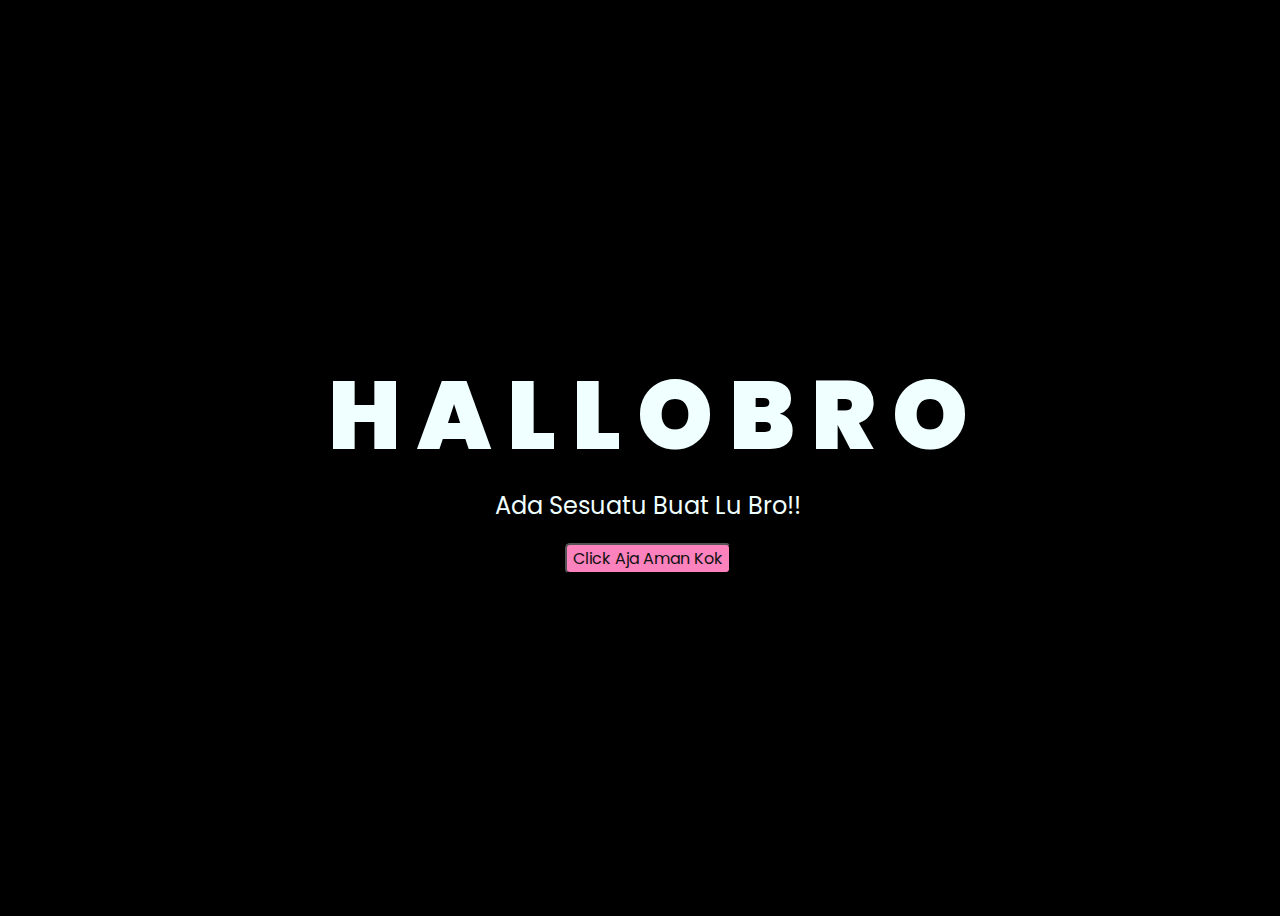
<file: index.html>
<!DOCTYPE html>
<html lang="en">
<head>
    <meta charset="UTF-8">
    <meta http-equiv="X-UA-Compatible" content="IE=edge">
    <meta name="viewport" content="width=device-width, initial-scale=1.0">
    <link rel="stylesheet" href="css/style.css">
    <link rel="icon" href="img/flowers.png" type="image/x-icon">
    <title>-_-</title>
</head>
<body>
    <div class="greetings">
    <!-- silahkan menambah kata sesuai keinginan dengan <span>text...</span -->
        <span>H</span>
        <span>A</span>
        <span>L</span>
        <span>L</span>
        <span>O</span>
        <span></span>
        <span>B</span>
        <span>R</span>
        <span>O</span>
    </div>
    <div class="description">
        <span>Ada Sesuatu Buat Lu Bro!!</span>
    </div>
    <div class="button">
        <button>
            <a href="flower.html">Click Aja Aman Kok</a>
        </button>
        
    </div>
</body>
</html>
</file>
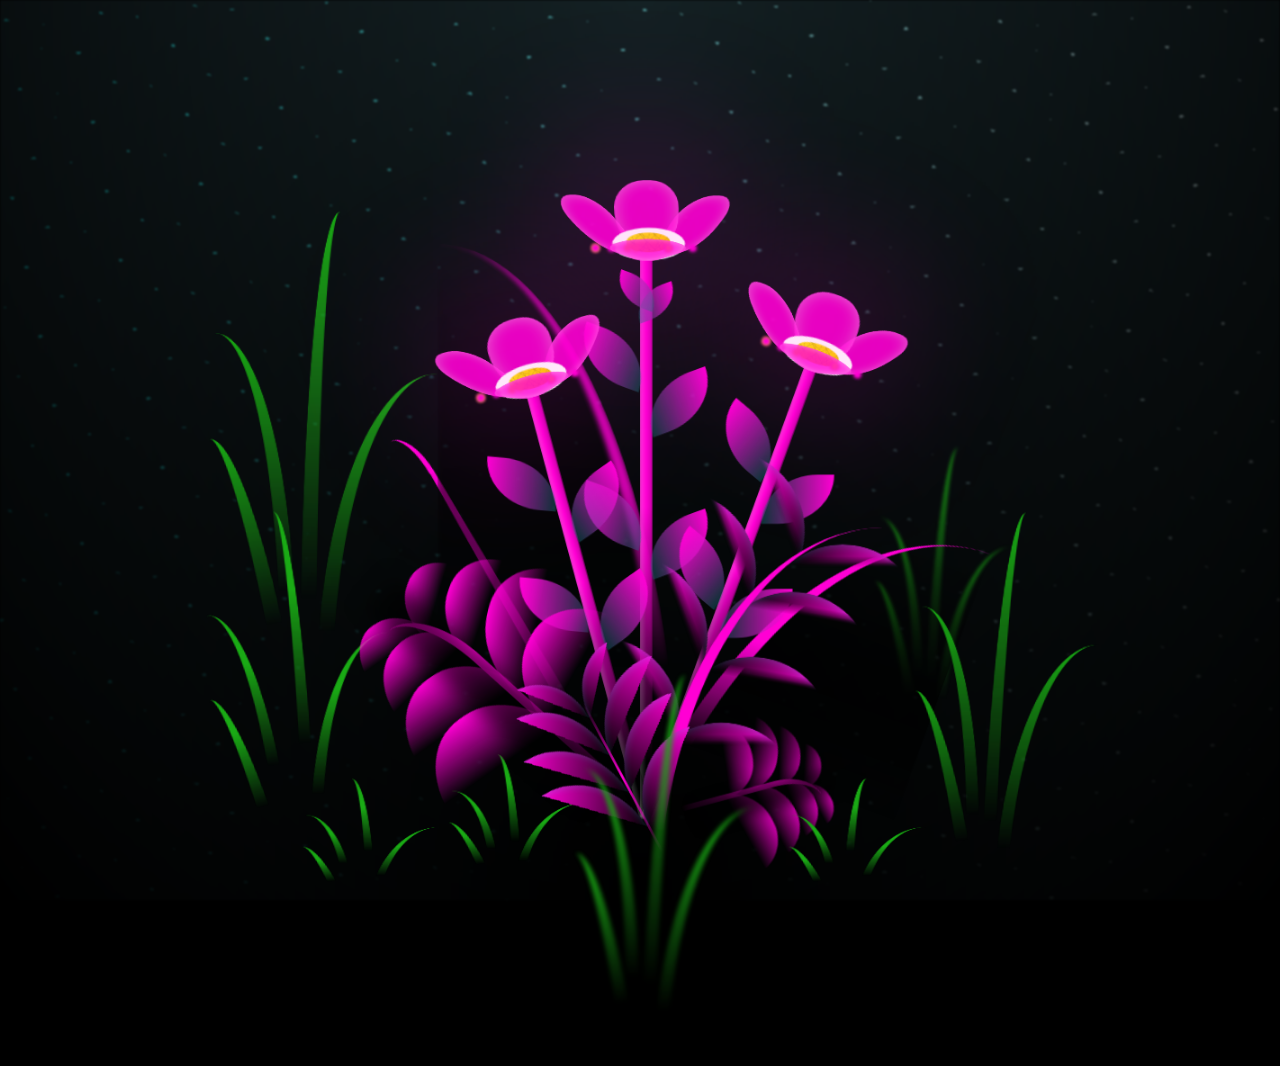
<file: flower.html>
<!DOCTYPE html>
<html lang="en">
<head>
    <meta charset="UTF-8">
    <meta http-equiv="X-UA-Compatible" content="IE=edge">
    <meta name="viewport" content="width=device-width, initial-scale=1.0">
    <link rel="stylesheet" href="css/main.css">
    <link rel="icon" href="img/flowers.png" type="image/x-icon">
    <title>-_-</title>
</head>
<body class="container">
  <!-- Pembuat code: https://codepen.io/mdusmanansari/pen/BamepLe -->
    <div class="night"></div>
    <div class="flowers">
      <div class="flower flower--1">
        <div class="flower__leafs flower__leafs--1">
          <div class="flower__leaf flower__leaf--1"></div>
          <div class="flower__leaf flower__leaf--2"></div>
          <div class="flower__leaf flower__leaf--3"></div>
          <div class="flower__leaf flower__leaf--4"></div>
          <div class="flower__white-circle"></div>
  
          <div class="flower__light flower__light--1"></div>
          <div class="flower__light flower__light--2"></div>
          <div class="flower__light flower__light--3"></div>
          <div class="flower__light flower__light--4"></div>
          <div class="flower__light flower__light--5"></div>
          <div class="flower__light flower__light--6"></div>
          <div class="flower__light flower__light--7"></div>
          <div class="flower__light flower__light--8"></div>
  
        </div>
        <div class="flower__line">
          <div class="flower__line__leaf flower__line__leaf--1"></div>
          <div class="flower__line__leaf flower__line__leaf--2"></div>
          <div class="flower__line__leaf flower__line__leaf--3"></div>
          <div class="flower__line__leaf flower__line__leaf--4"></div>
          <div class="flower__line__leaf flower__line__leaf--5"></div>
          <div class="flower__line__leaf flower__line__leaf--6"></div>
        </div>
      </div>
  
      <div class="flower flower--2">
        <div class="flower__leafs flower__leafs--2">
          <div class="flower__leaf flower__leaf--1"></div>
          <div class="flower__leaf flower__leaf--2"></div>
          <div class="flower__leaf flower__leaf--3"></div>
          <div class="flower__leaf flower__leaf--4"></div>
          <div class="flower__white-circle"></div>
  
          <div class="flower__light flower__light--1"></div>
          <div class="flower__light flower__light--2"></div>
          <div class="flower__light flower__light--3"></div>
          <div class="flower__light flower__light--4"></div>
          <div class="flower__light flower__light--5"></div>
          <div class="flower__light flower__light--6"></div>
          <div class="flower__light flower__light--7"></div>
          <div class="flower__light flower__light--8"></div>
  
        </div>
        <div class="flower__line">
          <div class="flower__line__leaf flower__line__leaf--1"></div>
          <div class="flower__line__leaf flower__line__leaf--2"></div>
          <div class="flower__line__leaf flower__line__leaf--3"></div>
          <div class="flower__line__leaf flower__line__leaf--4"></div>
        </div>
      </div>
  
      <div class="flower flower--3">
        <div class="flower__leafs flower__leafs--3">
          <div class="flower__leaf flower__leaf--1"></div>
          <div class="flower__leaf flower__leaf--2"></div>
          <div class="flower__leaf flower__leaf--3"></div>
          <div class="flower__leaf flower__leaf--4"></div>
          <div class="flower__white-circle"></div>
  
          <div class="flower__light flower__light--1"></div>
          <div class="flower__light flower__light--2"></div>
          <div class="flower__light flower__light--3"></div>
          <div class="flower__light flower__light--4"></div>
          <div class="flower__light flower__light--5"></div>
          <div class="flower__light flower__light--6"></div>
          <div class="flower__light flower__light--7"></div>
          <div class="flower__light flower__light--8"></div>
  
        </div>
        <div class="flower__line">
          <div class="flower__line__leaf flower__line__leaf--1"></div>
          <div class="flower__line__leaf flower__line__leaf--2"></div>
          <div class="flower__line__leaf flower__line__leaf--3"></div>
          <div class="flower__line__leaf flower__line__leaf--4"></div>
        </div>
      </div>
  
      <div class="grow-ans" style="--d:1.2s">
        <div class="flower__g-long">
          <div class="flower__g-long__top"></div>
          <div class="flower__g-long__bottom"></div>
        </div>
      </div>
  
      <div class="growing-grass">
        <div class="flower__grass flower__grass--1">
          <div class="flower__grass--top"></div>
          <div class="flower__grass--bottom"></div>
          <div class="flower__grass__leaf flower__grass__leaf--1"></div>
          <div class="flower__grass__leaf flower__grass__leaf--2"></div>
          <div class="flower__grass__leaf flower__grass__leaf--3"></div>
          <div class="flower__grass__leaf flower__grass__leaf--4"></div>
          <div class="flower__grass__leaf flower__grass__leaf--5"></div>
          <div class="flower__grass__leaf flower__grass__leaf--6"></div>
          <div class="flower__grass__leaf flower__grass__leaf--7"></div>
          <div class="flower__grass__leaf flower__grass__leaf--8"></div>
          <div class="flower__grass__overlay"></div>
        </div>
      </div>
  
      <div class="growing-grass">
        <div class="flower__grass flower__grass--2">
          <div class="flower__grass--top"></div>
          <div class="flower__grass--bottom"></div>
          <div class="flower__grass__leaf flower__grass__leaf--1"></div>
          <div class="flower__grass__leaf flower__grass__leaf--2"></div>
          <div class="flower__grass__leaf flower__grass__leaf--3"></div>
          <div class="flower__grass__leaf flower__grass__leaf--4"></div>
          <div class="flower__grass__leaf flower__grass__leaf--5"></div>
          <div class="flower__grass__leaf flower__grass__leaf--6"></div>
          <div class="flower__grass__leaf flower__grass__leaf--7"></div>
          <div class="flower__grass__leaf flower__grass__leaf--8"></div>
          <div class="flower__grass__overlay"></div>
        </div>
      </div>
  
      <div class="grow-ans" style="--d:2.4s">
        <div class="flower__g-right flower__g-right--1">
          <div class="leaf"></div>
        </div>
      </div>
  
      <div class="grow-ans" style="--d:2.8s">
        <div class="flower__g-right flower__g-right--2">
          <div class="leaf"></div>
        </div>
      </div>
  
      <div class="grow-ans" style="--d:2.8s">
        <div class="flower__g-front">
          <div class="flower__g-front__leaf-wrapper flower__g-front__leaf-wrapper--1">
            <div class="flower__g-front__leaf"></div>
          </div>
          <div class="flower__g-front__leaf-wrapper flower__g-front__leaf-wrapper--2">
            <div class="flower__g-front__leaf"></div>
          </div>
          <div class="flower__g-front__leaf-wrapper flower__g-front__leaf-wrapper--3">
            <div class="flower__g-front__leaf"></div>
          </div>
          <div class="flower__g-front__leaf-wrapper flower__g-front__leaf-wrapper--4">
            <div class="flower__g-front__leaf"></div>
          </div>
          <div class="flower__g-front__leaf-wrapper flower__g-front__leaf-wrapper--5">
            <div class="flower__g-front__leaf"></div>
          </div>
          <div class="flower__g-front__leaf-wrapper flower__g-front__leaf-wrapper--6">
            <div class="flower__g-front__leaf"></div>
          </div>
          <div class="flower__g-front__leaf-wrapper flower__g-front__leaf-wrapper--7">
            <div class="flower__g-front__leaf"></div>
          </div>
          <div class="flower__g-front__leaf-wrapper flower__g-front__leaf-wrapper--8">
            <div class="flower__g-front__leaf"></div>
          </div>
          <div class="flower__g-front__line"></div>
        </div>
      </div>
  
      <div class="grow-ans" style="--d:3.2s">
        <div class="flower__g-fr">
          <div class="leaf"></div>
          <div class="flower__g-fr__leaf flower__g-fr__leaf--1"></div>
          <div class="flower__g-fr__leaf flower__g-fr__leaf--2"></div>
          <div class="flower__g-fr__leaf flower__g-fr__leaf--3"></div>
          <div class="flower__g-fr__leaf flower__g-fr__leaf--4"></div>
          <div class="flower__g-fr__leaf flower__g-fr__leaf--5"></div>
          <div class="flower__g-fr__leaf flower__g-fr__leaf--6"></div>
          <div class="flower__g-fr__leaf flower__g-fr__leaf--7"></div>
          <div class="flower__g-fr__leaf flower__g-fr__leaf--8"></div>
        </div>
      </div>
  
      <div class="long-g long-g--0">
        <div class="grow-ans" style="--d:3s">
          <div class="leaf leaf--0"></div>
        </div>
        <div class="grow-ans" style="--d:2.2s">
          <div class="leaf leaf--1"></div>
        </div>
        <div class="grow-ans" style="--d:3.4s">
          <div class="leaf leaf--2"></div>
        </div>
        <div class="grow-ans" style="--d:3.6s">
          <div class="leaf leaf--3"></div>
        </div>
      </div>
  
      <div class="long-g long-g--1">
        <div class="grow-ans" style="--d:3.6s">
          <div class="leaf leaf--0"></div>
        </div>
        <div class="grow-ans" style="--d:3.8s">
          <div class="leaf leaf--1"></div>
        </div>
        <div class="grow-ans" style="--d:4s">
          <div class="leaf leaf--2"></div>
        </div>
        <div class="grow-ans" style="--d:4.2s">
          <div class="leaf leaf--3"></div>
        </div>
      </div>
  
      <div class="long-g long-g--2">
        <div class="grow-ans" style="--d:4s">
          <div class="leaf leaf--0"></div>
        </div>
        <div class="grow-ans" style="--d:4.2s">
          <div class="leaf leaf--1"></div>
        </div>
        <div class="grow-ans" style="--d:4.4s">
          <div class="leaf leaf--2"></div>
        </div>
        <div class="grow-ans" style="--d:4.6s">
          <div class="leaf leaf--3"></div>
        </div>
      </div>
  
      <div class="long-g long-g--3">
        <div class="grow-ans" style="--d:4s">
          <div class="leaf leaf--0"></div>
        </div>
        <div class="grow-ans" style="--d:4.2s">
          <div class="leaf leaf--1"></div>
        </div>
        <div class="grow-ans" style="--d:3s">
          <div class="leaf leaf--2"></div>
        </div>
        <div class="grow-ans" style="--d:3.6s">
          <div class="leaf leaf--3"></div>
        </div>
      </div>
  
      <div class="long-g long-g--4">
        <div class="grow-ans" style="--d:4s">
          <div class="leaf leaf--0"></div>
        </div>
        <div class="grow-ans" style="--d:4.2s">
          <div class="leaf leaf--1"></div>
        </div>
        <div class="grow-ans" style="--d:3s">
          <div class="leaf leaf--2"></div>
        </div>
        <div class="grow-ans" style="--d:3.6s">
          <div class="leaf leaf--3"></div>
        </div>
      </div>
  
      <div class="long-g long-g--5">
        <div class="grow-ans" style="--d:4s">
          <div class="leaf leaf--0"></div>
        </div>
        <div class="grow-ans" style="--d:4.2s">
          <div class="leaf leaf--1"></div>
        </div>
        <div class="grow-ans" style="--d:3s">
          <div class="leaf leaf--2"></div>
        </div>
        <div class="grow-ans" style="--d:3.6s">
          <div class="leaf leaf--3"></div>
        </div>
      </div>
  
      <div class="long-g long-g--6">
        <div class="grow-ans" style="--d:4.2s">
          <div class="leaf leaf--0"></div>
        </div>
        <div class="grow-ans" style="--d:4.4s">
          <div class="leaf leaf--1"></div>
        </div>
        <div class="grow-ans" style="--d:4.6s">
          <div class="leaf leaf--2"></div>
        </div>
        <div class="grow-ans" style="--d:4.8s">
          <div class="leaf leaf--3"></div>
        </div>
      </div>
  
      <div class="long-g long-g--7">
        <div class="grow-ans" style="--d:3s">
          <div class="leaf leaf--0"></div>
        </div>
        <div class="grow-ans" style="--d:3.2s">
          <div class="leaf leaf--1"></div>
        </div>
        <div class="grow-ans" style="--d:3.5s">
          <div class="leaf leaf--2"></div>
        </div>
        <div class="grow-ans" style="--d:3.6s">
          <div class="leaf leaf--3"></div>
        </div>
      </div>
    </div>
    <script src="main.js"></script>
  </body>
</html>
</file>
<file: css/style.css>
@import url('https://fonts.googleapis.com/css2?family=Poppins:ital,wght@0,500;1,900&display=swap');
*{
    font-family: 'Poppins',cursive;
}
body{
    color: azure;
    width: 100%;
    height: 100vh;
    display: flex;
    flex-direction: column;
    align-items: center;
    justify-content: center;
    background-color: black;
}
.greetings{
    font-size: 6rem;
    font-weight: 900;
}
.greetings > span{
    animation: glow 3s ease-in-out infinite;
}
@keyframes glow{
    0%, 100%{
        color: #fff;
        text-shadow: 0 0 12px #39c6d6, 0 0 50px #39c6d6, 0 0 100px #39c6d6;
    }
    10%, 90%{
        color: #111;
        text-shadow: none;
    }
}
.greetings > span:nth-child(2){
    animation-delay: .2s ;
}
.greetings > span:nth-child(3){
    animation-delay: .4s ;
}
.greetings > span:nth-child(4){
    animation-delay: .6s;
}
.greetings > span:nth-child(5){
    animation-delay: .8s;
}
.greetings > span:nth-child(6){
    animation-delay: 1s;
}
.greetings > span:nth-child(7){
    animation-delay: 1.2s;
}
.greetings > span:nth-child(8){
    animation-delay: 1.4s;
}
.greetings > span:nth-child(9){
    animation-delay: 1.6s;
}
.greetings > span:nth-child(10){
    animation-delay: 1.8s;
}

.greetings > span:nth-child(13){
    animation-delay: 2.4s;
}
.greetings > span:nth-child(14){
    animation-delay: 2.6s;
}
.greetings > span:nth-child(15){
    animation-delay: 2.8s;
}
.description{
    font-size: 1.5rem;
    margin-bottom: 20px;
    text-align: center;
}
button{
    background-color: #fc82bd;
    border-radius: 5px;
}
.button a{
    text-decoration: none;
    font-size: 1rem;
    color: #111;
}

@media screen and (max-width:574px){
    .greetings{
        display: block;
        font-size: 3rem;
        font-weight: 500;
        text-align: center;
    }
    .description{
        font-size: 1rem;
    }
    
    .button a{
        font-size: .5rem;
    }
}
</file>
<file: css/main.css>
*,
*::after,
*::before {
  padding: 0;
  margin: 0;
  box-sizing: border-box;
}

:root {
  --dark-color: #000;
}

body {
  display: flex;
  align-items: flex-end;
  justify-content: center;
  min-height: 100vh;
  background-color: var(--dark-color);
  overflow: hidden;
  perspective: 1000px;
}

.night {
  position: fixed;
  left: 50%;
  top: 0;
  transform: translateX(-50%);
  width: 100%;
  height: 100%;
  filter: blur(0.1vmin);
  background-image: radial-gradient(ellipse at top, transparent 0%, var(--dark-color)), radial-gradient(ellipse at bottom, var(--dark-color), rgba(145, 233, 255, 0.2)), repeating-linear-gradient(220deg, rgb(0, 0, 0) 0px, rgb(0, 0, 0) 19px, transparent 19px, transparent 22px), repeating-linear-gradient(189deg, rgb(0, 0, 0) 0px, rgb(0, 0, 0) 19px, transparent 19px, transparent 22px), repeating-linear-gradient(148deg, rgb(0, 0, 0) 0px, rgb(0, 0, 0) 19px, transparent 19px, transparent 22px), linear-gradient(90deg, rgb(0, 255, 250), rgb(240, 240, 240));
}

.flowers {
  position: relative;
  transform: scale(0.9);
}

.flower {
  position: absolute;
  bottom: 10vmin;
  transform-origin: bottom center;
  z-index: 10;
  --fl-speed: 0.8s;
}
.flower--1 {
  -webkit-animation: moving-flower-1 4s linear infinite;
          animation: moving-flower-1 4s linear infinite;
}
.flower--1 .flower__line {
  height: 70vmin;
  -webkit-animation-delay: 0.3s;
          animation-delay: 0.3s;
}
.flower--1 .flower__line__leaf--1 {
  -webkit-animation: blooming-leaf-right var(--fl-speed) 1.6s backwards;
          animation: blooming-leaf-right var(--fl-speed) 1.6s backwards;
}
.flower--1 .flower__line__leaf--2 {
  -webkit-animation: blooming-leaf-right var(--fl-speed) 1.4s backwards;
          animation: blooming-leaf-right var(--fl-speed) 1.4s backwards;
}
.flower--1 .flower__line__leaf--3 {
  -webkit-animation: blooming-leaf-left var(--fl-speed) 1.2s backwards;
          animation: blooming-leaf-left var(--fl-speed) 1.2s backwards;
}
.flower--1 .flower__line__leaf--4 {
  -webkit-animation: blooming-leaf-left var(--fl-speed) 1s backwards;
          animation: blooming-leaf-left var(--fl-speed) 1s backwards;
}
.flower--1 .flower__line__leaf--5 {
  -webkit-animation: blooming-leaf-right var(--fl-speed) 1.8s backwards;
          animation: blooming-leaf-right var(--fl-speed) 1.8s backwards;
}
.flower--1 .flower__line__leaf--6 {
  -webkit-animation: blooming-leaf-left var(--fl-speed) 2s backwards;
          animation: blooming-leaf-left var(--fl-speed) 2s backwards;
}
.flower--2 {
  left: 50%;
  transform: rotate(20deg);
  -webkit-animation: moving-flower-2 4s linear infinite;
          animation: moving-flower-2 4s linear infinite;
}
.flower--2 .flower__line {
  height: 60vmin;
  -webkit-animation-delay: 0.6s;
          animation-delay: 0.6s;
}
.flower--2 .flower__line__leaf--1 {
  -webkit-animation: blooming-leaf-right var(--fl-speed) 1.9s backwards;
          animation: blooming-leaf-right var(--fl-speed) 1.9s backwards;
}
.flower--2 .flower__line__leaf--2 {
  -webkit-animation: blooming-leaf-right var(--fl-speed) 1.7s backwards;
          animation: blooming-leaf-right var(--fl-speed) 1.7s backwards;
}
.flower--2 .flower__line__leaf--3 {
  -webkit-animation: blooming-leaf-left var(--fl-speed) 1.5s backwards;
          animation: blooming-leaf-left var(--fl-speed) 1.5s backwards;
}
.flower--2 .flower__line__leaf--4 {
  -webkit-animation: blooming-leaf-left var(--fl-speed) 1.3s backwards;
          animation: blooming-leaf-left var(--fl-speed) 1.3s backwards;
}
.flower--3 {
  left: 50%;
  transform: rotate(-15deg);
  -webkit-animation: moving-flower-3 4s linear infinite;
          animation: moving-flower-3 4s linear infinite;
}
.flower--3 .flower__line {
  -webkit-animation-delay: 0.9s;
          animation-delay: 0.9s;
}
.flower--3 .flower__line__leaf--1 {
  -webkit-animation: blooming-leaf-right var(--fl-speed) 2.5s backwards;
          animation: blooming-leaf-right var(--fl-speed) 2.5s backwards;
}
.flower--3 .flower__line__leaf--2 {
  -webkit-animation: blooming-leaf-right var(--fl-speed) 2.3s backwards;
          animation: blooming-leaf-right var(--fl-speed) 2.3s backwards;
}
.flower--3 .flower__line__leaf--3 {
  -webkit-animation: blooming-leaf-left var(--fl-speed) 2.1s backwards;
          animation: blooming-leaf-left var(--fl-speed) 2.1s backwards;
}
.flower--3 .flower__line__leaf--4 {
  -webkit-animation: blooming-leaf-left var(--fl-speed) 1.9s backwards;
          animation: blooming-leaf-left var(--fl-speed) 1.9s backwards;
}
.flower__leafs {
  position: relative;
  -webkit-animation: blooming-flower 2s backwards;
          animation: blooming-flower 2s backwards;
}
.flower__leafs--1 {
  -webkit-animation-delay: 1.1s;
          animation-delay: 1.1s;
}
.flower__leafs--2 {
  -webkit-animation-delay: 1.4s;
          animation-delay: 1.4s;
}
.flower__leafs--3 {
  -webkit-animation-delay: 1.7s;
          animation-delay: 1.7s;
}
.flower__leafs::after {
  content: "";
  position: absolute;
  left: 0;
  top: 0;
  transform: translate(-50%, -100%);
  width: 8vmin;
  height: 8vmin;
  background-color: #ff00d4;
  filter: blur(10vmin);
}
.flower__leaf {
  position: absolute;
  bottom: 0;
  left: 50%;
  width: 8vmin;
  height: 11vmin;
  border-radius: 51% 49% 47% 53%/44% 45% 55% 69%;
  background-color: #ff00d4;
  background-image: linear-gradient(to top, #ff00d4, #ff00d4);
  transform-origin: bottom center;
  opacity: 0.9;
  box-shadow: inset 0 0 2vmin rgba(255, 255, 255, 0.5);
}
.flower__leaf--1 {
  transform: translate(-10%, 1%) rotateY(40deg) rotateX(-50deg);
}
.flower__leaf--2 {
  transform: translate(-50%, -4%) rotateX(40deg);
}
.flower__leaf--3 {
  transform: translate(-90%, 0%) rotateY(45deg) rotateX(50deg);
}
.flower__leaf--4 {
  width: 8vmin;
  height: 8vmin;
  transform-origin: bottom left;
  border-radius: 4vmin 10vmin 4vmin 4vmin;
  transform: translate(0%, 18%) rotateX(70deg) rotate(-43deg);
  background-image: linear-gradient(to top, #ff00d4, #ff00d4);
  z-index: 1;
  opacity: 0.8;
}
.flower__white-circle {
  position: absolute;
  left: -3.5vmin;
  top: -3vmin;
  width: 9vmin;
  height: 4vmin;
  border-radius: 50%;
  background-color: #fff;
}
.flower__white-circle::after {
  content: "";
  position: absolute;
  left: 50%;
  top: 45%;
  transform: translate(-50%, -50%);
  width: 60%;
  height: 60%;
  border-radius: inherit;
  background-image: repeating-linear-gradient(135deg, rgba(0, 0, 0, 0.03) 0px, rgba(0, 0, 0, 0.03) 1px, transparent 1px, transparent 12px), repeating-linear-gradient(45deg, rgba(0, 0, 0, 0.03) 0px, rgba(0, 0, 0, 0.03) 1px, transparent 1px, transparent 12px), repeating-linear-gradient(67.5deg, rgba(0, 0, 0, 0.03) 0px, rgba(0, 0, 0, 0.03) 1px, transparent 1px, transparent 12px), repeating-linear-gradient(135deg, rgba(0, 0, 0, 0.03) 0px, rgba(0, 0, 0, 0.03) 1px, transparent 1px, transparent 12px), repeating-linear-gradient(45deg, rgba(0, 0, 0, 0.03) 0px, rgba(0, 0, 0, 0.03) 1px, transparent 1px, transparent 12px), repeating-linear-gradient(112.5deg, rgba(0, 0, 0, 0.03) 0px, rgba(0, 0, 0, 0.03) 1px, transparent 1px, transparent 12px), repeating-linear-gradient(112.5deg, rgba(0, 0, 0, 0.03) 0px, rgba(0, 0, 0, 0.03) 1px, transparent 1px, transparent 12px), repeating-linear-gradient(45deg, rgba(0, 0, 0, 0.03) 0px, rgba(0, 0, 0, 0.03) 1px, transparent 1px, transparent 12px), repeating-linear-gradient(22.5deg, rgba(0, 0, 0, 0.03) 0px, rgba(0, 0, 0, 0.03) 1px, transparent 1px, transparent 12px), repeating-linear-gradient(45deg, rgba(0, 0, 0, 0.03) 0px, rgba(0, 0, 0, 0.03) 1px, transparent 1px, transparent 12px), repeating-linear-gradient(22.5deg, rgba(0, 0, 0, 0.03) 0px, rgba(0, 0, 0, 0.03) 1px, transparent 1px, transparent 12px), repeating-linear-gradient(135deg, rgba(0, 0, 0, 0.03) 0px, rgba(0, 0, 0, 0.03) 1px, transparent 1px, transparent 12px), repeating-linear-gradient(157.5deg, rgba(0, 0, 0, 0.03) 0px, rgba(0, 0, 0, 0.03) 1px, transparent 1px, transparent 12px), repeating-linear-gradient(67.5deg, rgba(0, 0, 0, 0.03) 0px, rgba(0, 0, 0, 0.03) 1px, transparent 1px, transparent 12px), repeating-linear-gradient(67.5deg, rgba(0, 0, 0, 0.03) 0px, rgba(0, 0, 0, 0.03) 1px, transparent 1px, transparent 12px), linear-gradient(90deg, rgb(255, 235, 18), rgb(255, 206, 0));
}
.flower__line {
  height: 55vmin;
  width: 1.5vmin;
  background-image: linear-gradient(to left, rgba(0, 0, 0, 0.2), transparent, rgba(255, 255, 255, 0.2)), linear-gradient(to top, transparent 10%, #ff00d4, #ff00d4);
  box-shadow: inset 0 0 2px rgba(0, 0, 0, 0.5);
  -webkit-animation: grow-flower-tree 4s backwards;
          animation: grow-flower-tree 4s backwards;
}
.flower__line__leaf {
  --w: 7vmin;
  --h: calc(var(--w) + 2vmin);
  position: absolute;
  top: 20%;
  left: 90%;
  width: var(--w);
  height: var(--h);
  border-top-right-radius: var(--h);
  border-bottom-left-radius: var(--h);
  background-image: linear-gradient(to top, rgba(20, 117, 122, 0.4), #ff00d4);
}
.flower__line__leaf--1 {
  transform: rotate(70deg) rotateY(30deg);
}
.flower__line__leaf--2 {
  top: 45%;
  transform: rotate(70deg) rotateY(30deg);
}
.flower__line__leaf--3, .flower__line__leaf--4, .flower__line__leaf--6 {
  border-top-right-radius: 0;
  border-bottom-left-radius: 0;
  border-top-left-radius: var(--h);
  border-bottom-right-radius: var(--h);
  left: -460%;
  top: 12%;
  transform: rotate(-70deg) rotateY(30deg);
}
.flower__line__leaf--4 {
  top: 40%;
}
.flower__line__leaf--5 {
  top: 0;
  transform-origin: left;
  transform: rotate(70deg) rotateY(30deg) scale(0.6);
}
.flower__line__leaf--6 {
  top: -2%;
  left: -450%;
  transform-origin: right;
  transform: rotate(-70deg) rotateY(30deg) scale(0.6);
}
.flower__light {
  position: absolute;
  bottom: 0vmin;
  width: 1vmin;
  height: 1vmin;
  background-color: rgb(255, 251, 0);
  border-radius: 50%;
  filter: blur(0.2vmin);
  -webkit-animation: light-ans 4s linear infinite backwards;
          animation: light-ans 4s linear infinite backwards;
}
.flower__light:nth-child(odd) {
  background-color: #ff00d4;
}
.flower__light--1 {
  left: -2vmin;
  -webkit-animation-delay: 1s;
          animation-delay: 1s;
}
.flower__light--2 {
  left: 3vmin;
  -webkit-animation-delay: 0.5s;
          animation-delay: 0.5s;
}
.flower__light--3 {
  left: -6vmin;
  -webkit-animation-delay: 0.3s;
          animation-delay: 0.3s;
}
.flower__light--4 {
  left: 6vmin;
  -webkit-animation-delay: 0.9s;
          animation-delay: 0.9s;
}
.flower__light--5 {
  left: -1vmin;
  -webkit-animation-delay: 1.5s;
          animation-delay: 1.5s;
}
.flower__light--6 {
  left: -4vmin;
  -webkit-animation-delay: 3s;
          animation-delay: 3s;
}
.flower__light--7 {
  left: 3vmin;
  -webkit-animation-delay: 2s;
          animation-delay: 2s;
}
.flower__light--8 {
  left: -6vmin;
  -webkit-animation-delay: 3.5s;
          animation-delay: 3.5s;
}
.flower__grass {
  --c: #ff00d4;
  --line-w: 1.5vmin;
  position: absolute;
  bottom: 12vmin;
  left: -7vmin;
  display: flex;
  flex-direction: column;
  align-items: flex-end;
  z-index: 20;
  transform-origin: bottom center;
  transform: rotate(-48deg) rotateY(40deg);
}
.flower__grass--1 {
  -webkit-animation: moving-grass 2s linear infinite;
          animation: moving-grass 2s linear infinite;
}
.flower__grass--2 {
  left: 2vmin;
  bottom: 10vmin;
  transform: scale(0.5) rotate(75deg) rotateX(10deg) rotateY(-200deg);
  opacity: 0.8;
  z-index: 0;
  -webkit-animation: moving-grass--2 1.5s linear infinite;
          animation: moving-grass--2 1.5s linear infinite;
}
.flower__grass--top {
  width: 7vmin;
  height: 10vmin;
  border-top-right-radius: 100%;
  border-right: var(--line-w) solid var(--c);
  transform-origin: bottom center;
  transform: rotate(-2deg);
}
.flower__grass--bottom {
  margin-top: -2px;
  width: var(--line-w);
  height: 25vmin;
  background-image: linear-gradient(to top, transparent, var(--c));
}
.flower__grass__leaf {
  --size: 10vmin;
  position: absolute;
  width: calc(var(--size) * 2.1);
  height: var(--size);
  border-top-left-radius: var(--size);
  border-top-right-radius: var(--size);
  background-image: linear-gradient(to top, transparent, transparent 30%, var(--c));
  z-index: 100;
}
.flower__grass__leaf--1 {
  top: -6%;
  left: 30%;
  --size: 6vmin;
  transform: rotate(-20deg);
  -webkit-animation: growing-grass-ans--1 2s 2.6s backwards;
          animation: growing-grass-ans--1 2s 2.6s backwards;
}
@-webkit-keyframes growing-grass-ans--1 {
  0% {
    transform-origin: bottom left;
    transform: rotate(-20deg) scale(0);
  }
}
@keyframes growing-grass-ans--1 {
  0% {
    transform-origin: bottom left;
    transform: rotate(-20deg) scale(0);
  }
}
.flower__grass__leaf--2 {
  top: -5%;
  left: -110%;
  --size: 6vmin;
  transform: rotate(10deg);
  -webkit-animation: growing-grass-ans--2 2s 2.4s linear backwards;
          animation: growing-grass-ans--2 2s 2.4s linear backwards;
}
@-webkit-keyframes growing-grass-ans--2 {
  0% {
    transform-origin: bottom right;
    transform: rotate(10deg) scale(0);
  }
}
@keyframes growing-grass-ans--2 {
  0% {
    transform-origin: bottom right;
    transform: rotate(10deg) scale(0);
  }
}
.flower__grass__leaf--3 {
  top: 5%;
  left: 60%;
  --size: 8vmin;
  transform: rotate(-18deg) rotateX(-20deg);
  -webkit-animation: growing-grass-ans--3 2s 2.2s linear backwards;
          animation: growing-grass-ans--3 2s 2.2s linear backwards;
}
@-webkit-keyframes growing-grass-ans--3 {
  0% {
    transform-origin: bottom left;
    transform: rotate(-18deg) rotateX(-20deg) scale(0);
  }
}
@keyframes growing-grass-ans--3 {
  0% {
    transform-origin: bottom left;
    transform: rotate(-18deg) rotateX(-20deg) scale(0);
  }
}
.flower__grass__leaf--4 {
  top: 6%;
  left: -135%;
  --size: 8vmin;
  transform: rotate(2deg);
  -webkit-animation: growing-grass-ans--4 2s 2s linear backwards;
          animation: growing-grass-ans--4 2s 2s linear backwards;
}
@-webkit-keyframes growing-grass-ans--4 {
  0% {
    transform-origin: bottom right;
    transform: rotate(2deg) scale(0);
  }
}
@keyframes growing-grass-ans--4 {
  0% {
    transform-origin: bottom right;
    transform: rotate(2deg) scale(0);
  }
}
.flower__grass__leaf--5 {
  top: 20%;
  left: 60%;
  --size: 10vmin;
  transform: rotate(-24deg) rotateX(-20deg);
  -webkit-animation: growing-grass-ans--5 2s 1.8s linear backwards;
          animation: growing-grass-ans--5 2s 1.8s linear backwards;
}
@-webkit-keyframes growing-grass-ans--5 {
  0% {
    transform-origin: bottom left;
    transform: rotate(-24deg) rotateX(-20deg) scale(0);
  }
}
@keyframes growing-grass-ans--5 {
  0% {
    transform-origin: bottom left;
    transform: rotate(-24deg) rotateX(-20deg) scale(0);
  }
}
.flower__grass__leaf--6 {
  top: 22%;
  left: -180%;
  --size: 10vmin;
  transform: rotate(10deg);
  -webkit-animation: growing-grass-ans--6 2s 1.6s linear backwards;
          animation: growing-grass-ans--6 2s 1.6s linear backwards;
}
@-webkit-keyframes growing-grass-ans--6 {
  0% {
    transform-origin: bottom right;
    transform: rotate(10deg) scale(0);
  }
}
@keyframes growing-grass-ans--6 {
  0% {
    transform-origin: bottom right;
    transform: rotate(10deg) scale(0);
  }
}
.flower__grass__leaf--7 {
  top: 39%;
  left: 70%;
  --size: 10vmin;
  transform: rotate(-10deg);
  -webkit-animation: growing-grass-ans--7 2s 1.4s linear backwards;
          animation: growing-grass-ans--7 2s 1.4s linear backwards;
}
@-webkit-keyframes growing-grass-ans--7 {
  0% {
    transform-origin: bottom left;
    transform: rotate(-10deg) scale(0);
  }
}
@keyframes growing-grass-ans--7 {
  0% {
    transform-origin: bottom left;
    transform: rotate(-10deg) scale(0);
  }
}
.flower__grass__leaf--8 {
  top: 40%;
  left: -215%;
  --size: 11vmin;
  transform: rotate(10deg);
  -webkit-animation: growing-grass-ans--8 2s 1.2s linear backwards;
          animation: growing-grass-ans--8 2s 1.2s linear backwards;
}
@-webkit-keyframes growing-grass-ans--8 {
  0% {
    transform-origin: bottom right;
    transform: rotate(10deg) scale(0);
  }
}
@keyframes growing-grass-ans--8 {
  0% {
    transform-origin: bottom right;
    transform: rotate(10deg) scale(0);
  }
}
.flower__grass__overlay {
  position: absolute;
  top: -10%;
  right: 0%;
  width: 100%;
  height: 100%;
  background-color: rgba(0, 0, 0, 0.6);
  filter: blur(1.5vmin);
  z-index: 100;
}
.flower__g-long {
  --w: 2vmin;
  --h: 6vmin;
  --c: #ff00d4;
  position: absolute;
  bottom: 10vmin;
  left: -3vmin;
  transform-origin: bottom center;
  transform: rotate(-30deg) rotateY(-20deg);
  display: flex;
  flex-direction: column;
  align-items: flex-end;
  -webkit-animation: flower-g-long-ans 3s linear infinite;
          animation: flower-g-long-ans 3s linear infinite;
}
@-webkit-keyframes flower-g-long-ans {
  0%, 100% {
    transform: rotate(-30deg) rotateY(-20deg);
  }
  50% {
    transform: rotate(-32deg) rotateY(-20deg);
  }
}
@keyframes flower-g-long-ans {
  0%, 100% {
    transform: rotate(-30deg) rotateY(-20deg);
  }
  50% {
    transform: rotate(-32deg) rotateY(-20deg);
  }
}
.flower__g-long__top {
  top: calc(var(--h) * -1);
  width: calc(var(--w) + 1vmin);
  height: var(--h);
  border-top-right-radius: 100%;
  border-right: 0.7vmin solid var(--c);
  transform: translate(-0.7vmin, 1vmin);
}
.flower__g-long__bottom {
  width: var(--w);
  height: 50vmin;
  transform-origin: bottom center;
  background-image: linear-gradient(to top, transparent 30%, var(--c));
  box-shadow: inset 0 0 2px rgba(0, 0, 0, 0.5);
  -webkit-clip-path: polygon(35% 0, 65% 1%, 100% 100%, 0% 100%);
          clip-path: polygon(35% 0, 65% 1%, 100% 100%, 0% 100%);
}
.flower__g-right {
  position: absolute;
  bottom: 6vmin;
  left: -2vmin;
  transform-origin: bottom left;
  transform: rotate(20deg);
}
.flower__g-right .leaf {
  width: 30vmin;
  height: 50vmin;
  border-top-left-radius: 100%;
  border-left: 2vmin solid #ff00d4;
  background-image: linear-gradient(to bottom, transparent, var(--dark-color) 60%);
  -webkit-mask-image: linear-gradient(to top, transparent 30%, #ff00d4 60%);
}
.flower__g-right--1 {
  -webkit-animation: flower-g-right-ans 2.5s linear infinite;
          animation: flower-g-right-ans 2.5s linear infinite;
}
.flower__g-right--2 {
  left: 5vmin;
  transform: rotateY(-180deg);
  -webkit-animation: flower-g-right-ans--2 3s linear infinite;
          animation: flower-g-right-ans--2 3s linear infinite;
}
.flower__g-right--2 .leaf {
  height: 75vmin;
  filter: blur(0.3vmin);
  opacity: 0.8;
}
@-webkit-keyframes flower-g-right-ans {
  0%, 100% {
    transform: rotate(20deg);
  }
  50% {
    transform: rotate(24deg) rotateX(-20deg);
  }
}
@keyframes flower-g-right-ans {
  0%, 100% {
    transform: rotate(20deg);
  }
  50% {
    transform: rotate(24deg) rotateX(-20deg);
  }
}
@-webkit-keyframes flower-g-right-ans--2 {
  0%, 100% {
    transform: rotateY(-180deg) rotate(0deg) rotateX(-20deg);
  }
  50% {
    transform: rotateY(-180deg) rotate(6deg) rotateX(-20deg);
  }
}
@keyframes flower-g-right-ans--2 {
  0%, 100% {
    transform: rotateY(-180deg) rotate(0deg) rotateX(-20deg);
  }
  50% {
    transform: rotateY(-180deg) rotate(6deg) rotateX(-20deg);
  }
}
.flower__g-front {
  position: absolute;
  bottom: 6vmin;
  left: 2.5vmin;
  z-index: 100;
  transform-origin: bottom center;
  transform: rotate(-28deg) rotateY(30deg) scale(1.04);
  -webkit-animation: flower__g-front-ans 2s linear infinite;
          animation: flower__g-front-ans 2s linear infinite;
}
@-webkit-keyframes flower__g-front-ans {
  0%, 100% {
    transform: rotate(-28deg) rotateY(30deg) scale(1.04);
  }
  50% {
    transform: rotate(-35deg) rotateY(40deg) scale(1.04);
  }
}
@keyframes flower__g-front-ans {
  0%, 100% {
    transform: rotate(-28deg) rotateY(30deg) scale(1.04);
  }
  50% {
    transform: rotate(-35deg) rotateY(40deg) scale(1.04);
  }
}
.flower__g-front__line {
  width: 0.3vmin;
  height: 20vmin;
  background-image: linear-gradient(to top, transparent, #ff00d4, transparent 100%);
  position: relative;
}
.flower__g-front__leaf-wrapper {
  position: absolute;
  top: 0;
  left: 0;
  transform-origin: bottom left;
  transform: rotate(10deg);
}
.flower__g-front__leaf-wrapper:nth-child(even) {
  left: 0vmin;
  transform: rotateY(-180deg) rotate(5deg);
  -webkit-animation: flower__g-front__leaf-left-ans 1s ease-in backwards;
          animation: flower__g-front__leaf-left-ans 1s ease-in backwards;
}
.flower__g-front__leaf-wrapper:nth-child(odd) {
  -webkit-animation: flower__g-front__leaf-ans 1s ease-in backwards;
          animation: flower__g-front__leaf-ans 1s ease-in backwards;
}
.flower__g-front__leaf-wrapper--1 {
  top: -8vmin;
  transform: scale(0.7);
  -webkit-animation: flower__g-front__leaf-ans 1s 5.5s ease-in backwards !important;
          animation: flower__g-front__leaf-ans 1s 5.5s ease-in backwards !important;
}
.flower__g-front__leaf-wrapper--2 {
  top: -8vmin;
  transform: rotateY(-180deg) scale(0.7) !important;
  -webkit-animation: flower__g-front__leaf-left-ans-2 1s 4.6s ease-in backwards !important;
          animation: flower__g-front__leaf-left-ans-2 1s 4.6s ease-in backwards !important;
}
.flower__g-front__leaf-wrapper--3 {
  top: -3vmin;
  -webkit-animation: flower__g-front__leaf-ans 1s 4.6s ease-in backwards;
          animation: flower__g-front__leaf-ans 1s 4.6s ease-in backwards;
}
.flower__g-front__leaf-wrapper--4 {
  top: -3vmin;
  transform: rotateY(-180deg) scale(0.9) !important;
  -webkit-animation: flower__g-front__leaf-left-ans-2 1s 4.6s ease-in backwards !important;
          animation: flower__g-front__leaf-left-ans-2 1s 4.6s ease-in backwards !important;
}
@-webkit-keyframes flower__g-front__leaf-left-ans-2 {
  0% {
    transform: rotateY(-180deg) scale(0);
  }
}
@keyframes flower__g-front__leaf-left-ans-2 {
  0% {
    transform: rotateY(-180deg) scale(0);
  }
}
.flower__g-front__leaf-wrapper--5, .flower__g-front__leaf-wrapper--6 {
  top: 2vmin;
}
.flower__g-front__leaf-wrapper--7, .flower__g-front__leaf-wrapper--8 {
  top: 6.5vmin;
}
.flower__g-front__leaf-wrapper--2 {
  -webkit-animation-delay: 5.2s !important;
          animation-delay: 5.2s !important;
}
.flower__g-front__leaf-wrapper--3 {
  -webkit-animation-delay: 4.9s !important;
          animation-delay: 4.9s !important;
}
.flower__g-front__leaf-wrapper--5 {
  -webkit-animation-delay: 4.3s !important;
          animation-delay: 4.3s !important;
}
.flower__g-front__leaf-wrapper--6 {
  -webkit-animation-delay: 4.1s !important;
          animation-delay: 4.1s !important;
}
.flower__g-front__leaf-wrapper--7 {
  -webkit-animation-delay: 3.8s !important;
          animation-delay: 3.8s !important;
}
.flower__g-front__leaf-wrapper--8 {
  -webkit-animation-delay: 3.5s !important;
          animation-delay: 3.5s !important;
}
@-webkit-keyframes flower__g-front__leaf-ans {
  0% {
    transform: rotate(10deg) scale(0);
  }
}
@keyframes flower__g-front__leaf-ans {
  0% {
    transform: rotate(10deg) scale(0);
  }
}
@-webkit-keyframes flower__g-front__leaf-left-ans {
  0% {
    transform: rotateY(-180deg) rotate(5deg) scale(0);
  }
}
@keyframes flower__g-front__leaf-left-ans {
  0% {
    transform: rotateY(-180deg) rotate(5deg) scale(0);
  }
}
.flower__g-front__leaf {
  width: 10vmin;
  height: 10vmin;
  border-radius: 100% 0% 0% 100%/100% 100% 0% 0%;
  box-shadow: inset 0 2px 1vmin hsla(184deg, 97%, 58%, 0.2);
  background-image: linear-gradient(to bottom left, transparent, var(--dark-color)), linear-gradient(to bottom right, #ff00d4 50%, transparent 50%, transparent);
  -webkit-mask-image: linear-gradient(to bottom right, #ff00d4 50%, transparent 50%, transparent);
  mask-image: linear-gradient(to bottom right, #ff00d4 50%, transparent 50%, transparent);
}
.flower__g-fr {
  position: absolute;
  bottom: -4vmin;
  left: vmin;
  transform-origin: bottom left;
  z-index: 10;
  -webkit-animation: flower__g-fr-ans 2s linear infinite;
          animation: flower__g-fr-ans 2s linear infinite;
}
@-webkit-keyframes flower__g-fr-ans {
  0%, 100% {
    transform: rotate(2deg);
  }
  50% {
    transform: rotate(4deg);
  }
}
@keyframes flower__g-fr-ans {
  0%, 100% {
    transform: rotate(2deg);
  }
  50% {
    transform: rotate(4deg);
  }
}
.flower__g-fr .leaf {
  width: 30vmin;
  height: 50vmin;
  border-top-left-radius: 100%;
  border-left: 2vmin solid #ff00d4;
  -webkit-mask-image: linear-gradient(to top, transparent 25%, #ff00d4 50%);
  position: relative;
  z-index: 1;
}
.flower__g-fr__leaf {
  position: absolute;
  top: 0;
  left: 0;
  width: 10vmin;
  height: 10vmin;
  border-radius: 100% 0% 0% 100%/100% 100% 0% 0%;
  box-shadow: inset 0 2px 1vmin hsla(184deg, 97%, 58%, 0.2);
  background-image: linear-gradient(to bottom left, transparent, var(--dark-color) 98%), linear-gradient(to bottom right, #ff00d4 45%, transparent 50%, transparent);
  -webkit-mask-image: linear-gradient(135deg, #ff00d4 40%, transparent 50%, transparent);
}
.flower__g-fr__leaf--1 {
  left: 20vmin;
  transform: rotate(45deg);
  -webkit-animation: flower__g-fr-leaft-ans-1 0.5s 5.2s linear backwards;
          animation: flower__g-fr-leaft-ans-1 0.5s 5.2s linear backwards;
}
@-webkit-keyframes flower__g-fr-leaft-ans-1 {
  0% {
    transform-origin: left;
    transform: rotate(45deg) scale(0);
  }
}
@keyframes flower__g-fr-leaft-ans-1 {
  0% {
    transform-origin: left;
    transform: rotate(45deg) scale(0);
  }
}
.flower__g-fr__leaf--2 {
  left: 12vmin;
  top: -7vmin;
  transform: rotate(25deg) rotateY(-180deg);
  -webkit-animation: flower__g-fr-leaft-ans-6 0.5s 5s linear backwards;
          animation: flower__g-fr-leaft-ans-6 0.5s 5s linear backwards;
}
.flower__g-fr__leaf--3 {
  left: 15vmin;
  top: 6vmin;
  transform: rotate(55deg);
  -webkit-animation: flower__g-fr-leaft-ans-5 0.5s 4.8s linear backwards;
          animation: flower__g-fr-leaft-ans-5 0.5s 4.8s linear backwards;
}
.flower__g-fr__leaf--4 {
  left: 6vmin;
  top: -2vmin;
  transform: rotate(25deg) rotateY(-180deg);
  -webkit-animation: flower__g-fr-leaft-ans-6 0.5s 4.6s linear backwards;
          animation: flower__g-fr-leaft-ans-6 0.5s 4.6s linear backwards;
}
.flower__g-fr__leaf--5 {
  left: 10vmin;
  top: 14vmin;
  transform: rotate(55deg);
  -webkit-animation: flower__g-fr-leaft-ans-5 0.5s 4.4s linear backwards;
          animation: flower__g-fr-leaft-ans-5 0.5s 4.4s linear backwards;
}
@-webkit-keyframes flower__g-fr-leaft-ans-5 {
  0% {
    transform-origin: left;
    transform: rotate(55deg) scale(0);
  }
}
@keyframes flower__g-fr-leaft-ans-5 {
  0% {
    transform-origin: left;
    transform: rotate(55deg) scale(0);
  }
}
.flower__g-fr__leaf--6 {
  left: 0vmin;
  top: 6vmin;
  transform: rotate(25deg) rotateY(-180deg);
  -webkit-animation: flower__g-fr-leaft-ans-6 0.5s 4.2s linear backwards;
          animation: flower__g-fr-leaft-ans-6 0.5s 4.2s linear backwards;
}
@-webkit-keyframes flower__g-fr-leaft-ans-6 {
  0% {
    transform-origin: right;
    transform: rotate(25deg) rotateY(-180deg) scale(0);
  }
}
@keyframes flower__g-fr-leaft-ans-6 {
  0% {
    transform-origin: right;
    transform: rotate(25deg) rotateY(-180deg) scale(0);
  }
}
.flower__g-fr__leaf--7 {
  left: 5vmin;
  top: 22vmin;
  transform: rotate(45deg);
  -webkit-animation: flower__g-fr-leaft-ans-7 0.5s 4s linear backwards;
          animation: flower__g-fr-leaft-ans-7 0.5s 4s linear backwards;
}
@-webkit-keyframes flower__g-fr-leaft-ans-7 {
  0% {
    transform-origin: left;
    transform: rotate(45deg) scale(0);
  }
}
@keyframes flower__g-fr-leaft-ans-7 {
  0% {
    transform-origin: left;
    transform: rotate(45deg) scale(0);
  }
}
.flower__g-fr__leaf--8 {
  left: -4vmin;
  top: 15vmin;
  transform: rotate(15deg) rotateY(-180deg);
  -webkit-animation: flower__g-fr-leaft-ans-8 0.5s 3.8s linear backwards;
          animation: flower__g-fr-leaft-ans-8 0.5s 3.8s linear backwards;
}
@-webkit-keyframes flower__g-fr-leaft-ans-8 {
  0% {
    transform-origin: right;
    transform: rotate(15deg) rotateY(-180deg) scale(0);
  }
}
@keyframes flower__g-fr-leaft-ans-8 {
  0% {
    transform-origin: right;
    transform: rotate(15deg) rotateY(-180deg) scale(0);
  }
}

.long-g {
  position: absolute;
  bottom: 25vmin;
  left: -42vmin;
  transform-origin: bottom left;
}
.long-g--1 {
  bottom: 0vmin;
  transform: scale(0.8) rotate(-5deg);
}
.long-g--1 .leaf {
  -webkit-mask-image: linear-gradient(to top, transparent 40%, #ff00d4 80%) !important;
}
.long-g--1 .leaf--1 {
  --w: 5vmin;
  --h: 60vmin;
  left: -2vmin;
  transform: rotate(3deg) rotateY(-180deg);
}
.long-g--2, .long-g--3 {
  bottom: -3vmin;
  left: -35vmin;
  transform-origin: center;
  transform: scale(0.6) rotateX(60deg);
}
.long-g--2 .leaf, .long-g--3 .leaf {
  -webkit-mask-image: linear-gradient(to top, transparent 50%, #ff00d4 80%) !important;
}
.long-g--2 .leaf--1, .long-g--3 .leaf--1 {
  left: -1vmin;
  transform: rotateY(-180deg);
}
.long-g--3 {
  left: -17vmin;
  bottom: 0vmin;
}
.long-g--3 .leaf {
  -webkit-mask-image: linear-gradient(to top, transparent 40%, #ff00d4 80%) !important;
}
.long-g--4 {
  left: 25vmin;
  bottom: -3vmin;
  transform-origin: center;
  transform: scale(0.6) rotateX(60deg);
}
.long-g--4 .leaf {
  -webkit-mask-image: linear-gradient(to top, transparent 50%, #ff00d4 80%) !important;
}
.long-g--5 {
  left: 42vmin;
  bottom: 0vmin;
  transform: scale(0.8) rotate(2deg);
}
.long-g--6 {
  left: 0vmin;
  bottom: -20vmin;
  z-index: 100;
  filter: blur(0.3vmin);
  transform: scale(0.8) rotate(2deg);
}
.long-g--7 {
  left: 35vmin;
  bottom: 20vmin;
  z-index: -1;
  filter: blur(0.3vmin);
  transform: scale(0.6) rotate(2deg);
  opacity: 0.7;
}
.long-g .leaf {
  --w: 15vmin;
  --h: 40vmin;
  --c: #1aaa15;
  position: absolute;
  bottom: 0;
  width: var(--w);
  height: var(--h);
  border-top-left-radius: 100%;
  border-left: 2vmin solid var(--c);
  -webkit-mask-image: linear-gradient(to top, transparent 20%, var(--dark-color));
  transform-origin: bottom center;
}
.long-g .leaf--0 {
  left: 2vmin;
  -webkit-animation: leaf-ans-1 4s linear infinite;
          animation: leaf-ans-1 4s linear infinite;
}
.long-g .leaf--1 {
  --w: 5vmin;
  --h: 60vmin;
  -webkit-animation: leaf-ans-1 4s linear infinite;
          animation: leaf-ans-1 4s linear infinite;
}
.long-g .leaf--2 {
  --w: 10vmin;
  --h: 40vmin;
  left: -0.5vmin;
  bottom: 5vmin;
  transform-origin: bottom left;
  transform: rotateY(-180deg);
  -webkit-animation: leaf-ans-2 3s linear infinite;
          animation: leaf-ans-2 3s linear infinite;
}
.long-g .leaf--3 {
  --w: 5vmin;
  --h: 30vmin;
  left: -1vmin;
  bottom: 3.2vmin;
  transform-origin: bottom left;
  transform: rotate(-10deg) rotateY(-180deg);
  -webkit-animation: leaf-ans-3 3s linear infinite;
          animation: leaf-ans-3 3s linear infinite;
}

@-webkit-keyframes leaf-ans-1 {
  0%, 100% {
    transform: rotate(-5deg) scale(1);
  }
  50% {
    transform: rotate(5deg) scale(1.1);
  }
}

@keyframes leaf-ans-1 {
  0%, 100% {
    transform: rotate(-5deg) scale(1);
  }
  50% {
    transform: rotate(5deg) scale(1.1);
  }
}
@-webkit-keyframes leaf-ans-2 {
  0%, 100% {
    transform: rotateY(-180deg) rotate(5deg);
  }
  50% {
    transform: rotateY(-180deg) rotate(0deg) scale(1.1);
  }
}
@keyframes leaf-ans-2 {
  0%, 100% {
    transform: rotateY(-180deg) rotate(5deg);
  }
  50% {
    transform: rotateY(-180deg) rotate(0deg) scale(1.1);
  }
}
@-webkit-keyframes leaf-ans-3 {
  0%, 100% {
    transform: rotate(-10deg) rotateY(-180deg);
  }
  50% {
    transform: rotate(-20deg) rotateY(-180deg);
  }
}
@keyframes leaf-ans-3 {
  0%, 100% {
    transform: rotate(-10deg) rotateY(-180deg);
  }
  50% {
    transform: rotate(-20deg) rotateY(-180deg);
  }
}
.grow-ans {
  -webkit-animation: grow-ans 2s var(--d) backwards;
          animation: grow-ans 2s var(--d) backwards;
}

@-webkit-keyframes grow-ans {
  0% {
    transform: scale(0);
    opacity: 0;
  }
}

@keyframes grow-ans {
  0% {
    transform: scale(0);
    opacity: 0;
  }
}
@-webkit-keyframes light-ans {
  0% {
    opacity: 0;
    transform: translateY(0vmin);
  }
  25% {
    opacity: 1;
    transform: translateY(-5vmin) translateX(-2vmin);
  }
  50% {
    opacity: 1;
    transform: translateY(-15vmin) translateX(2vmin);
    filter: blur(0.2vmin);
  }
  75% {
    transform: translateY(-20vmin) translateX(-2vmin);
    filter: blur(0.2vmin);
  }
  100% {
    transform: translateY(-30vmin);
    opacity: 0;
    filter: blur(1vmin);
  }
}
@keyframes light-ans {
  0% {
    opacity: 0;
    transform: translateY(0vmin);
  }
  25% {
    opacity: 1;
    transform: translateY(-5vmin) translateX(-2vmin);
  }
  50% {
    opacity: 1;
    transform: translateY(-15vmin) translateX(2vmin);
    filter: blur(0.2vmin);
  }
  75% {
    transform: translateY(-20vmin) translateX(-2vmin);
    filter: blur(0.2vmin);
  }
  100% {
    transform: translateY(-30vmin);
    opacity: 0;
    filter: blur(1vmin);
  }
}
@-webkit-keyframes moving-flower-1 {
  0%, 100% {
    transform: rotate(2deg);
  }
  50% {
    transform: rotate(-2deg);
  }
}
@keyframes moving-flower-1 {
  0%, 100% {
    transform: rotate(2deg);
  }
  50% {
    transform: rotate(-2deg);
  }
}
@-webkit-keyframes moving-flower-2 {
  0%, 100% {
    transform: rotate(18deg);
  }
  50% {
    transform: rotate(14deg);
  }
}
@keyframes moving-flower-2 {
  0%, 100% {
    transform: rotate(18deg);
  }
  50% {
    transform: rotate(14deg);
  }
}
@-webkit-keyframes moving-flower-3 {
  0%, 100% {
    transform: rotate(-18deg);
  }
  50% {
    transform: rotate(-20deg) rotateY(-10deg);
  }
}
@keyframes moving-flower-3 {
  0%, 100% {
    transform: rotate(-18deg);
  }
  50% {
    transform: rotate(-20deg) rotateY(-10deg);
  }
}
@-webkit-keyframes blooming-leaf-right {
  0% {
    transform-origin: left;
    transform: rotate(70deg) rotateY(30deg) scale(0);
  }
}
@keyframes blooming-leaf-right {
  0% {
    transform-origin: left;
    transform: rotate(70deg) rotateY(30deg) scale(0);
  }
}
@-webkit-keyframes blooming-leaf-left {
  0% {
    transform-origin: right;
    transform: rotate(-70deg) rotateY(30deg) scale(0);
  }
}
@keyframes blooming-leaf-left {
  0% {
    transform-origin: right;
    transform: rotate(-70deg) rotateY(30deg) scale(0);
  }
}
@-webkit-keyframes grow-flower-tree {
  0% {
    height: 0;
    border-radius: 1vmin;
  }
}
@keyframes grow-flower-tree {
  0% {
    height: 0;
    border-radius: 1vmin;
  }
}
@-webkit-keyframes blooming-flower {
  0% {
    transform: scale(0);
  }
}
@keyframes blooming-flower {
  0% {
    transform: scale(0);
  }
}
@-webkit-keyframes moving-grass {
  0%, 100% {
    transform: rotate(-48deg) rotateY(40deg);
  }
  50% {
    transform: rotate(-50deg) rotateY(40deg);
  }
}
@keyframes moving-grass {
  0%, 100% {
    transform: rotate(-48deg) rotateY(40deg);
  }
  50% {
    transform: rotate(-50deg) rotateY(40deg);
  }
}
@-webkit-keyframes moving-grass--2 {
  0%, 100% {
    transform: scale(0.5) rotate(75deg) rotateX(10deg) rotateY(-200deg);
  }
  50% {
    transform: scale(0.5) rotate(79deg) rotateX(10deg) rotateY(-200deg);
  }
}
@keyframes moving-grass--2 {
  0%, 100% {
    transform: scale(0.5) rotate(75deg) rotateX(10deg) rotateY(-200deg);
  }
  50% {
    transform: scale(0.5) rotate(79deg) rotateX(10deg) rotateY(-200deg);
  }
}
.growing-grass {
  -webkit-animation: growing-grass-ans 1s 2s backwards;
          animation: growing-grass-ans 1s 2s backwards;
}

@-webkit-keyframes growing-grass-ans {
  0% {
    transform: scale(0);
  }
}

@keyframes growing-grass-ans {
  0% {
    transform: scale(0);
  }
}
.container * {
  -webkit-animation-play-state: paused !important;
          animation-play-state: paused !important;
}/*# sourceMappingURL=main.css.map */
</file>
